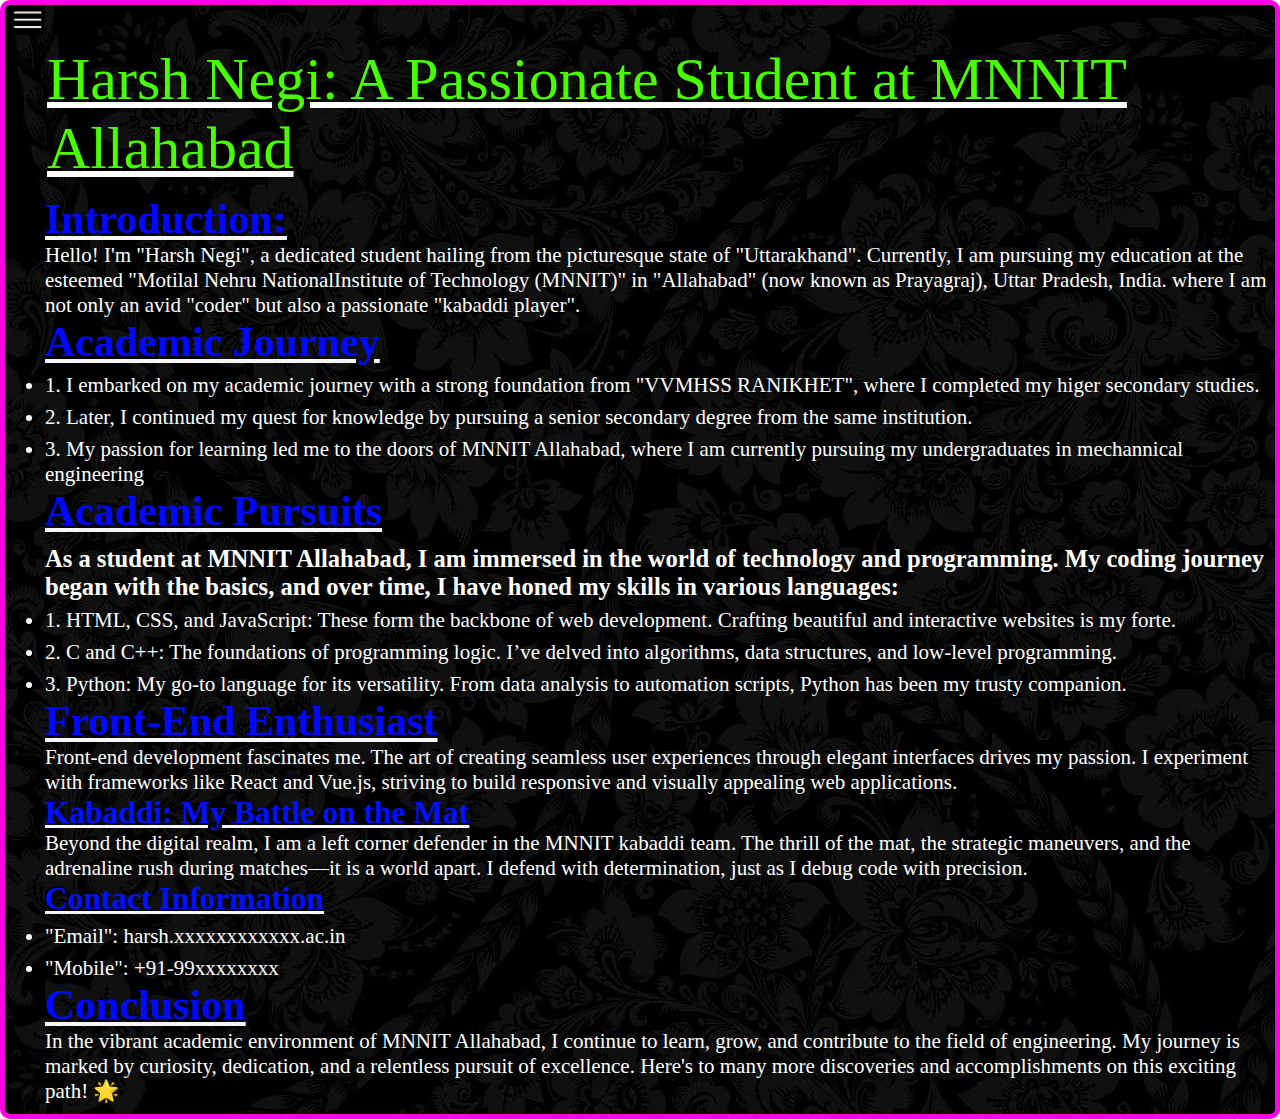
<file: About.html>
<!DOCTYPE html>
<html lang="en">

<head>
    <meta charset="UTF-8">
    <meta name="viewport" content="width=device-width, initial-scale=1.0">
    <title>PERSONAL PORTFOLIO</title>
    <link rel="stylesheet" href="style.css">
    <link rel="stylesheet" href="style4.css">
</head>

<body>
    <div class="container">
        <div class="bar barout">
            <nav>
                <ul>
                    <li><a href="/"><img src="icons8-home-50 (1).png" alt="Home"></a></li>
                    <li><a href="/skills.html">Skills</a></li>
                    <li><a href="/About.html">About</a></li>
                    <li><a href="/projects.html">Projects</a></li>
                    <li><a href="/contact.html">Contact</a></li>
                    <li><a href="/achivement.html">Achievement</a></li>
                </ul>
            </nav>
        </div>
        <div class="main1">
            <div class="pop">
                <img class="ham" src="hambimage.png" alt="ham" width="23">
                <img class="cross" src="icons8-cross-64.png" alt="cross" width="23">
            </div>
            <div class="abt">
                <div class="heading">Harsh Negi: A Passionate Student at MNNIT Allahabad</div>

                <div class="introduction">
                    <h1>Introduction:</h1>
                    <p>Hello! I'm "Harsh Negi", a dedicated student hailing from the picturesque state of
                        "Uttarakhand". Currently, I am pursuing my education at the esteemed "Motilal Nehru
                        NationalInstitute of Technology (MNNIT)" in "Allahabad" (now known as Prayagraj), Uttar Pradesh,
                        India. where I am not only an avid "coder" but also a passionate "kabaddi player".</p>
                </div>
                <di class="academicjourney">
                    <h1>Academic Journey</h1>
                    <p>
                    <ul>
                        <li>
                            1. I embarked on my academic journey with a strong foundation from "VVMHSS RANIKHET",
                            where I completed my higer secondary studies.
                        <li>
                            2. Later, I continued my quest for knowledge by pursuing a senior secondary degree from the
                            same institution.</li>
                        <li>3. My passion for learning led me to the doors of MNNIT Allahabad, where I am currently
                            pursuing
                            my undergraduates in mechannical engineering </li>
                    </ul>
                    </p>
                    <div class="academicpersuits">
                        <h1>Academic Pursuits</h1>
                        <h3>As a student at MNNIT Allahabad, I am immersed in the world of technology and programming.
                            My coding journey began with the basics, and over time, I have honed my skills in various
                            languages:</h3>
                        <ul>
                            <li>1. HTML, CSS, and JavaScript: These form the backbone of web development. Crafting
                                beautiful
                                and interactive websites is my forte.</li>
                            <li>2. C and C++: The foundations of programming logic. I’ve delved into algorithms, data
                                structures, and low-level programming.</li>
                            <li>3. Python: My go-to language for its versatility. From data analysis to automation
                                scripts,
                                Python has been my trusty companion.</li>
                        </ul>
                    </div>
                    <div class="front">
                        <h1>Front-End Enthusiast</h1>
                        <p>Front-end development fascinates me. The art of creating seamless user experiences through
                            elegant interfaces drives my passion. I experiment with frameworks like React and Vue.js,
                            striving to build responsive and visually appealing web applications.</p>
                    </div>
                    <div class="sports">
                        <h2>Kabaddi: My Battle on the Mat</h2>
                        <div>Beyond the digital realm, I am a left corner defender in the MNNIT kabaddi team. The thrill
                        of the mat, the strategic maneuvers, and the adrenaline rush during matches—it is a world
                        apart. I defend with determination, just as I debug code with precision.</div>
                    </div>
                    <div>
                        <h2 class = "inf">Contact Information</h2>
                        <ul class="cont">
                            <li>
                                "Email": harsh.xxxxxxxxxxxx.ac.in</li>
                            <li>"Mobile": +91-99xxxxxxxx</li>
                        </ul>
                    </div>

                    <div class="conclusion">
                        <h1> Conclusion</h1>
                        In the vibrant academic environment of MNNIT Allahabad, I continue to learn, grow, and
                        contribute to the field of engineering. My journey is marked by curiosity, dedication, and a
                        relentless pursuit of excellence. Here's to many more discoveries and accomplishments on
                        this
                        exciting path! 🌟
                    </div>
            </div>
        </div>
    </div>
    <div class="picture"></div>
    </div>
    </div>
    </div>
    <script src="script.js"></script>
</body>

</html>
</file>
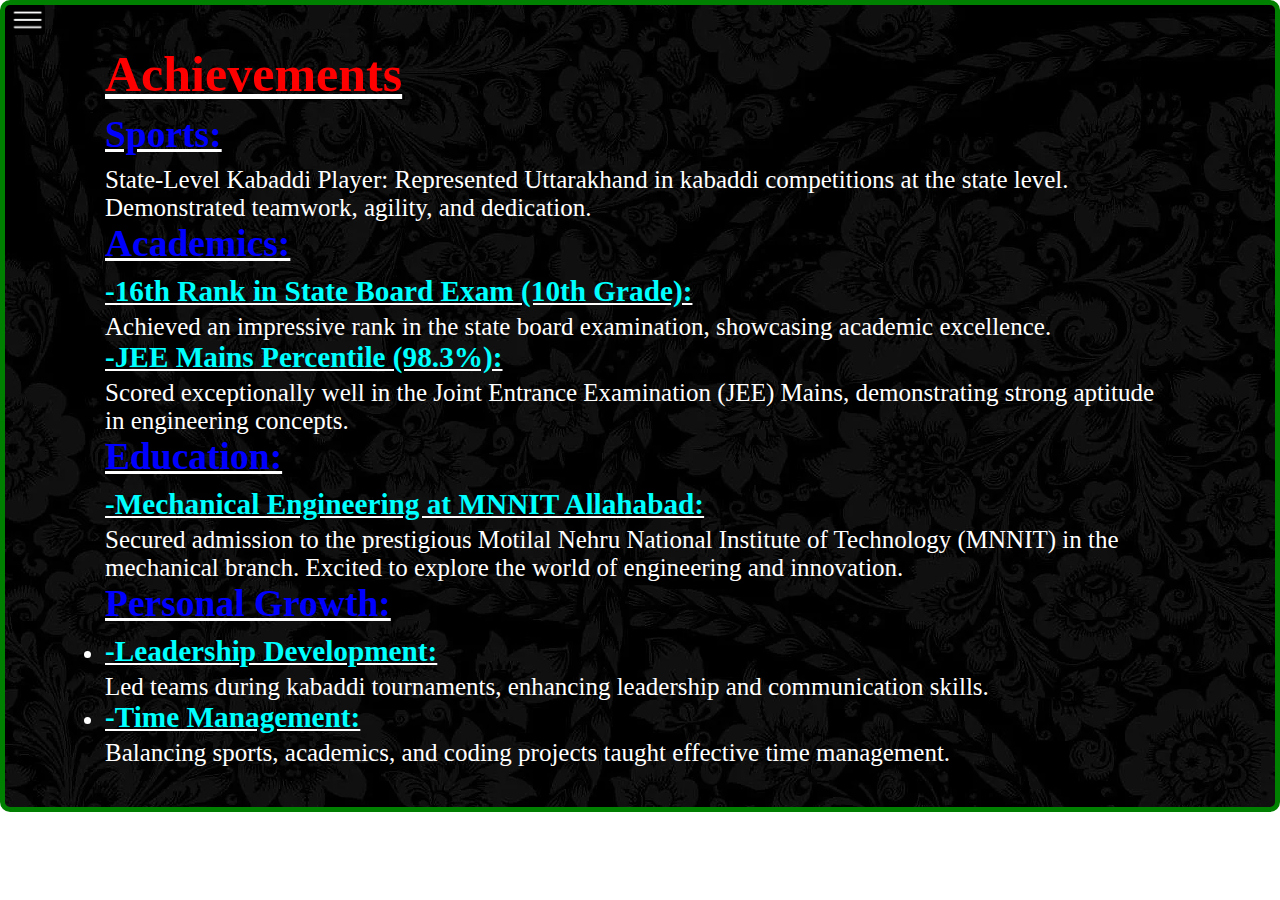
<file: achivement.html>
<!DOCTYPE html>
<html lang="en">

<head>
    <meta charset="UTF-8">
    <meta name="viewport" content="width=device-width, initial-scale=1.0">
    <title>PERSONAL PORTFOLIO</title>
    <link rel="stylesheet" href="style.css">
    <link rel="stylesheet" href="style5.css">
</head>

<body>
    <div class="container">
        <div class="bar barout">
            <nav>
                <ul>
                    <li><a href="/index.html"><img src="icons8-home-50 (1).png" alt="Home"></a></li>
                    <li><a href="/skills.html">Skills</a></li>
                    <li><a href="/About.html">About</a></li>
                    <li><a href="/projects.html">Projects</a></li>
                    <li><a href="/contact.html">Contact</a></li>
                    <li><a href="/achivement.html">Achivement</a></li>
                </ul>
            </nav>
        </div>
        <div class="main3">
            <div class="pop">
                <img class="ham"
                    src="hambimage.png"
                    alt="ham" width="23">
                <img class="cross"
                    src="icons8-cross-64.png"
                    alt="cross" width="23">
            </div>
            <div class="achive">
                <h1>Achievements</h1>
                <h2>Sports:</h2>
                <p>State-Level Kabaddi Player: Represented Uttarakhand in kabaddi competitions at the state level.
                    Demonstrated teamwork, agility, and dedication.</p>
                <h2>Academics:</h2>
                <div>
                    <h3>-16th Rank in State Board Exam (10th Grade):</h3>Achieved an impressive rank in the state board
                    examination, showcasing academic excellence.
                </div>
                <div>
                    <h3>-JEE Mains Percentile (98.3%):</h3>Scored exceptionally well in the Joint Entrance Examination
                    (JEE) Mains, demonstrating strong aptitude in engineering concepts.
                </div>
                <h2>Education:</h2>
                <div>
                    <h3>-Mechanical Engineering at MNNIT Allahabad:</h3>Secured admission to the prestigious Motilal
                    Nehru National Institute of Technology (MNNIT) in the mechanical branch. Excited to explore the
                    world of engineering and innovation.
                </div>
                <h2>Personal Growth:</h2>
                <ul>
                    <li>
                        <h3>-Leadership Development:</h3>Led teams during kabaddi tournaments, enhancing leadership and
                        communication skills.
                    </li>
                    <li>
                        <h3>-Time Management:</h3>Balancing sports, academics, and coding projects taught effective time
                        management.
                    </li>
                </ul>


            </div>
        </div>
    </div>
    <script src="script.js"></script>
</body>

</html>
</file>
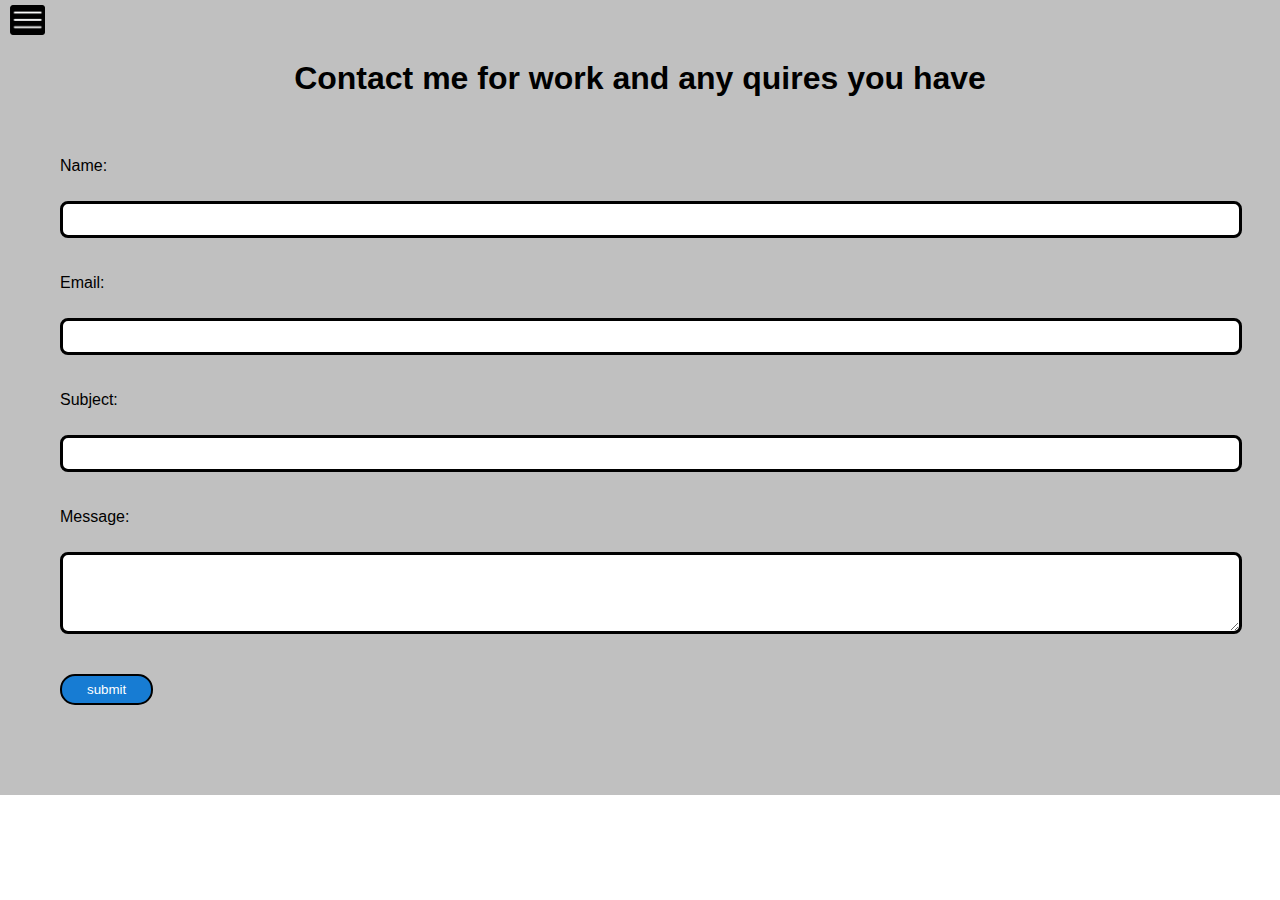
<file: contact.html>
<!DOCTYPE html>
<html lang="en">

<head>
    <meta charset="UTF-8">
    <meta name="viewport" content="width=device-width, initial-scale=1.0">
    <title>PERSONAL PORTFOLIO</title>
    <link rel="stylesheet" href="style.css">
    <link rel="stylesheet" href="style6.css">
</head>

<body>
    <div class="container">
        <div class="bar barout">
            <nav>
                <ul>
                    <li><a href="/"><img src="icons8-home-50 (1).png" alt="Home"></a></li>
                    <li><a href="/skills.html">Skills</a></li>
                    <li><a href="/About.html">About</a></li>
                    <li><a href="/projects.html">Projects</a></li>
                    <li><a href="/contact.html">Contact</a></li>
                    <li><a href="/achivement.html">Achivement</a></li>
                </ul>
            </nav>
        </div>
        <div class="main5">
            <div class="pop">
                <img class="ham" src="hambimage.png" alt="ham" width="23">
                <img class="cross"src="icons8-cross-64.png" alt="cross" width="23">
            </div>
            <div class="form">
                <h1>Contact me for work and any quires you have </h1>
                <form action="mailto:amarsingh4362@gmail.com" method="post" enctype="text/plain">
                    <div><label for="name">Name:</label><br>
                    <input type="text" id="name" name="name" required><div>
                    <div><label for="email">Email:</label><br>
                    <input type="email" id="email" name="email" required></div>
                    <div><label for="subject">Subject:</label><br>
                    <input type="text" id="subject" name="subject" required></div>
                    <div><label for="message">Message:</label><br>
                    <textarea id="message" name="message" rows="4" cols="50" required></textarea></div>
                    <div><input type="submit" value="submit"></div>
                </form>
            </div>
        </div>

    </div>
    <script src="script.js"></script>      
</body>

</html>
</file>
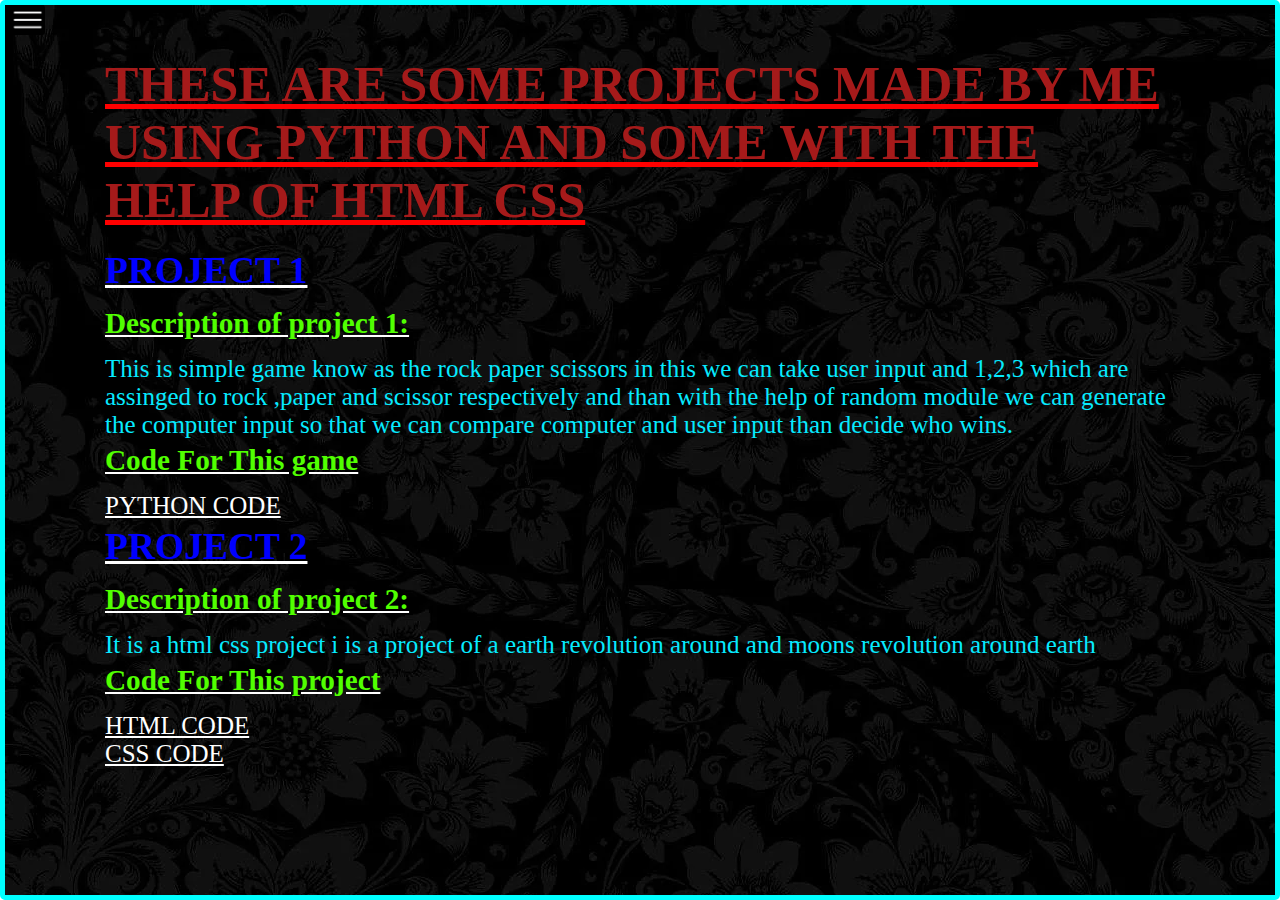
<file: projects.html>
<!DOCTYPE html>
<html lang="en">

<head>
    <meta charset="UTF-8">
    <meta name="viewport" content="width=device-width, initial-scale=1.0">
    <title>PERSONAL PORTFOLIO</title>
    <link rel="stylesheet" href="style.css">
    <link rel="stylesheet" href="style3.css">
</head>

<body>
    <div class="container">
        <div class="bar barout">
            <nav>
                <ul>
                    <li><a href="/"><img src="icons8-home-50 (1).png" alt="Home"></a></li>
                    <li><a href="/skills.html">Skills</a></li>
                    <li><a href="/About.html">About</a></li>
                    <li><a href="/projects.html">Projects</a></li>
                    <li><a href="/contact.html">Contact</a></li>
                    <li><a href="/achivement.html">Achivement</a></li>
                </ul>
            </nav>
        </div>
        <div class="main2">
            <div class="pop">
                <img class="ham" src="hambimage.png" alt="ham" width="23">
                <img class="cross" src="icons8-cross-64.png" alt="cross" width="23">
            </div>
            <div class="projects">
                <h1>THESE ARE SOME PROJECTS MADE BY ME USING PYTHON AND SOME WITH THE HELP OF HTML CSS </h1>
                <h2>PROJECT 1</h2>
                <h3>Description of project 1:</h3>
                <div>This is simple game know as the rock paper scissors in this we can take user input and 1,2,3 which
                    are assinged to rock ,paper and scissor respectively and than with the help of random module we can
                    generate the computer input so that we can compare computer and user input than decide who wins.
                </div>
                <h3>Code For This game </h3>
                <div><a href="rockpaperscicors.py">PYTHON CODE</a></div>
                <div>
                    <h2>PROJECT 2</h2>
                </div>
                <h3>Description of project 2:</h3>
                <div>It is a html css project i is a project of a earth revolution around and moons revolution around
                    earth</div>
                <h3>Code For This project</h3>
                <div><a href="ssolar.html">HTML CODE</a></div>
                <div><a href="solar.css">CSS CODE</a></div>
            </div>
            <div class="picture"></div>
        </div>
    </div>
    </div>
    <script src="script.js"></script>
</body>

</html>
</file>
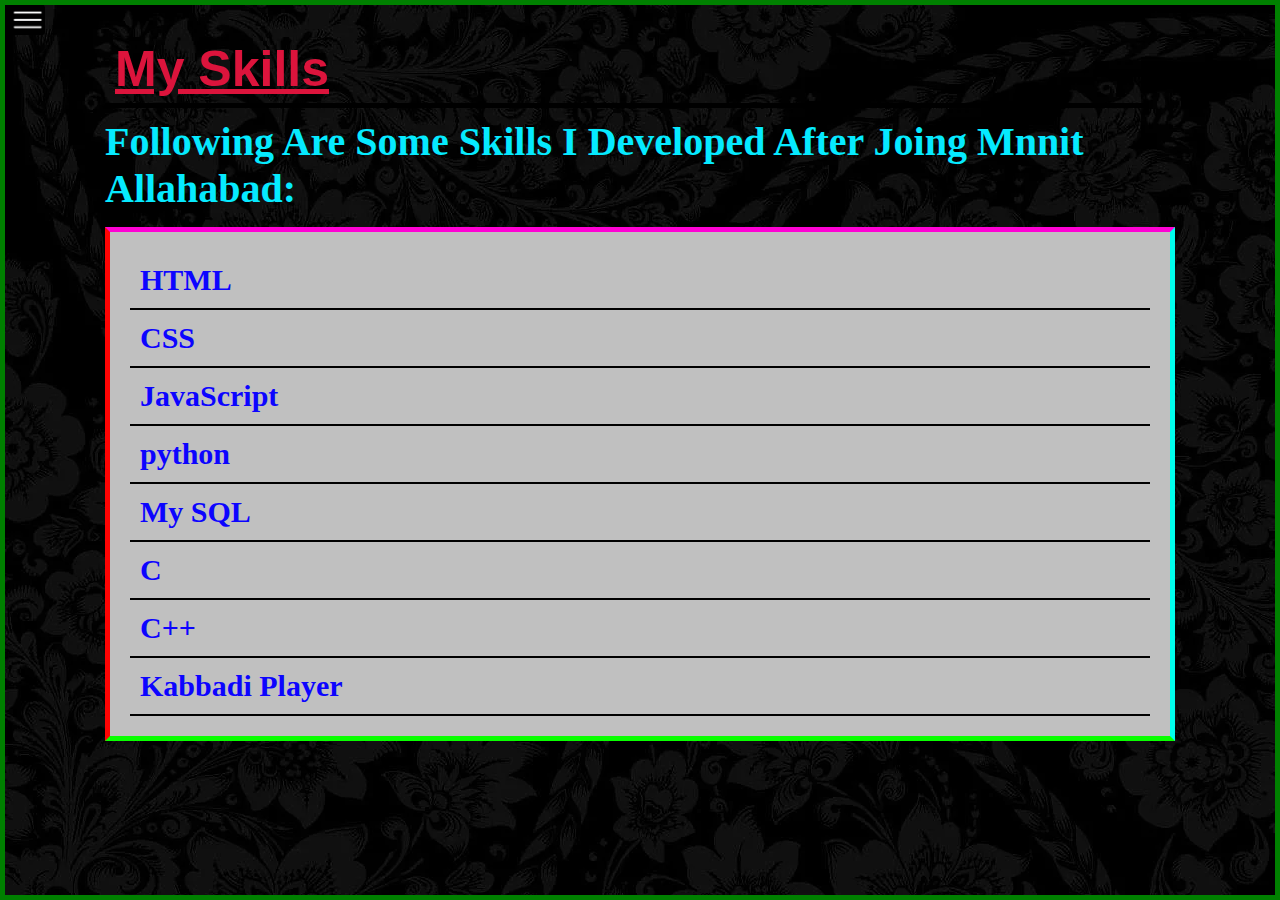
<file: skills.html>
<!DOCTYPE html>
<html lang="en">

<head>
    <meta charset="UTF-8">
    <meta name="viewport" content="width=device-width, initial-scale=1.0">
    <title>PERSONAL PORTFOLIO</title>
    <link rel="stylesheet" href="style2.css">
    <link rel="stylesheet" href="style.css">
</head>

<body>
    <div class="container">
        <div class="bar barout">
            <nav>
                <ul>
                    <li><a href="/index.html"><img src="icons8-home-50 (1).png" alt="Home"></a></li>
                    <li><a href="/skills.html">Skills</a></li>
                    <li><a href="/About.html">About</a></li>
                    <li><a href="/projects.html">Projects</a></li>
                    <li><a href="/contact.html">Contact</a></li>
                    <li><a href="/achivement.html">Achivement</a></li>
                </ul>
            </nav>
        </div>
        <div class="myskills">
            <div class="pop">
                <img class="ham" src="hambimage.png" alt="ham" width="23">
                <img class="cross" src="icons8-cross-64.png" alt="cross" width="23">
            </div>
            <div class="skills">
                <h1>My Skills</h1>
                <h2>Following Are Some Skills I Developed After Joing Mnnit Allahabad:</h2>
                <ul>
                    <li>HTML</li>
                    <li>CSS</li>
                    <li>JavaScript</li>
                    <li>python</li>
                    <li>My SQL</li>
                    <li>C</li>
                    <li>C++</li>
                    <li>Kabbadi Player</li>
                </ul>
            </div>
        </div>
    </div>
    <script src="script.js"></script>
    <script>alert("WELCOME TO MY SKILLS PAGE")</script>
</body>

</html>
</file>
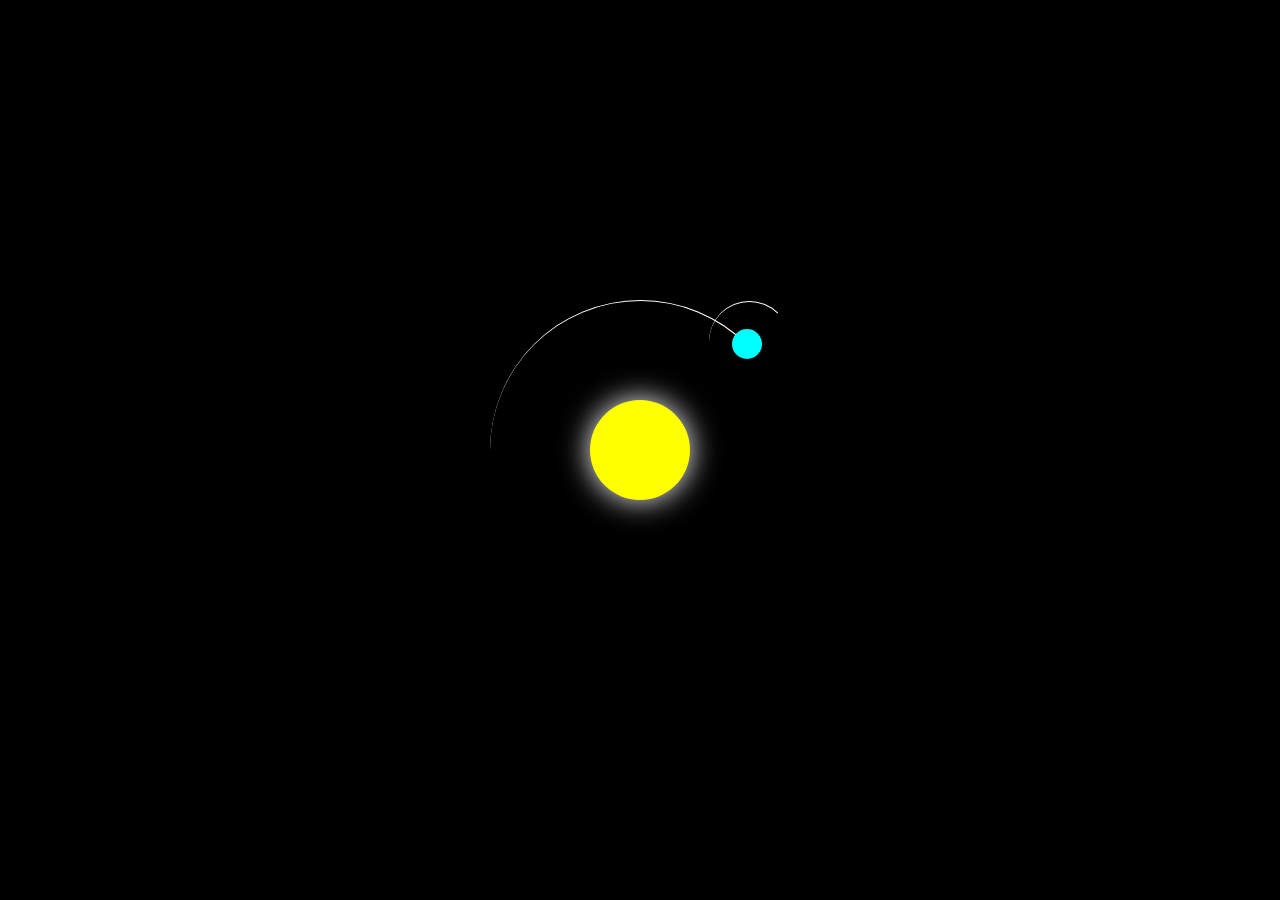
<file: ssolar.html>
<!DOCTYPE html>
<html lang="en">
<head>
    <meta charset="UTF-8">
    <meta name="viewport" content="width=device-width, initial-scale=1.0">
    <title>Document</title>
    <link rel="stylesheet" href="solar.css">
</head>
<body>
    <div class="container">
        <div class="sun"></div>
        <div class="earth">
            <div class="moon"></div>
        </div>
    </div>
</body>

</html>
</file>
<file: style.css>
@import url('https://fonts.googleapis.com/css2?family=Source+Code+Pro:ital,wght@0,200..900;1,200..900&display=swap');
*{
    margin: 0;
    padding: 0;
}
.container{
    display: flex;
}

.main{
    background-color:black; 
    background-image: url(back.webp);
    width:100vw;
    height: 100vh;
    color:rgb(6, 222, 251);
    border :6px solid rgb(0, 187, 255);
    border-radius: 10px;
    /* margin-top: 0px; */
}
.bar{
    position:fixed;
    /* transition: tranform 100s ease-in; */
    /* background-color: rgb(246, 235, 235);  */
    width:260px; 
    /* font-family: "Ojuju", sans-serif;  */
    /* font-family: 'Franklin Gothic Medium', 'Arial Narrow', Arial, sans-serif; */
    height: 100vh;
    box-sizing:border-box;
    border: 2px solid white;
    border-radius: 10px;
    font-weight: 900;
    background-color:rgb(0, 0, 0);
    /* box-shadow: rgba(41, 198, 21, 0.485) 0px 30px 60px -12px inset, rgba(246, 0, 0, 0.3) 0px 18px 36px -18px inset; */
} 
.bar nav{
    padding:30px
}
.bar nav li{
    list-style: none;
    font-size: 30px;
    padding: 20px 30px;
    font-weight: 800;
    /* color: #1c0ac0; */
}
.bar nav li img{
    width: 50px;
    /* padding-right: 20px; */
}
.bar nav li a{
    text-decoration: none;
    color:rgb(0, 255, 229)
}
.infocontainer{
    /* background-color: rgb(255, 0, 195); */
    height:60vh;
    /* position: relative; */
    width:75vw;
    margin:140px auto;
    /* padding: auto; */
    display: flex;
    justify-content: space-around;
    font-family: "Source Code Pro", monospace;
}
.info{
    display:flex;
    justify-content: center;
    flex-direction: column;
}
.hello{
    font-size: 55px;
    color: navajowhite;
    /* font-family: fantasy; */  
    font-family: Georgia, 'Times New Roman', Times, serif; 
    text-decoration: solid rgb(255, 255, 255) underline;
    /* padding-top: 100px; */
}
pre{
    font-size: 70px;
    /* font-family: system-ui, -apple-system, BlinkMacSystemFont, 'Segoe UI', Roboto, Oxygen, Ubuntu, Cantarell, 'Open Sans', 'Helvetica Neue', sans-serif; */
    font-weight: bolder;
    font-family:Arial, Helvetica, sans-serif;
    font-family: 'Times New Roman', Times, serif;
    text-decoration: solid white underline;
    color: rgb(43, 226, 220);
}
.h{
    font-family: 'Times New Roman', Times, serif;
    font-size: 40px;
    font-weight: 900;
    text-decoration: solid white underline;
    color: green;
}
.h1{
    font-size:22px;
    padding-top: 15px;
    font-family:Arial, Helvetica, sans-serif;
    font-weight: 300;
    color: aqua;  
}
.button{
    margin-top: 30px;
}
button{
    padding:11px 16px;
    border-radius: 50px;
    color:rgb(255, 255, 255);
    background-color: rgb(75, 255, 30);
    font-size: bold;
    font-size: 25px;
    margin:0 3px;
    cursor: pointer;
}
button:hover{
    background-color:rgb(255, 254, 254);
    color: dodgerblue;
}
.pop{
    position: fixed;
    top: 5px;
    left: 10px;
    cursor: pointer;  
}
.pop img{
    width: 35px;
}
.cross{
    padding-top: 0px;
    margin-left: 209px;
}
.cross:hover{
    background-color: rgb(0, 247, 255);
}
.ham{
    height:30px;
}
.ham:hover{
    background-color:aqua;
}
.barout{
    transform: translate(-300px,0px);
    transition: trasform 10ms ease-in;
}
</file>
<file: style4.css>
.container2{
    display: flex;
}
.main1{
    font-size: 21px;
    /* background-color:rgb(255, 255, 255); */
    background-image: url("back.webp");
    padding-left: 40px;
    color: rgb(222, 12, 12);
    border:5px solid rgb(255, 0, 230);
    box-sizing: border-box;
    border-radius: 10px;
    /* position:relative */
    background-color: black;
}
.heading{
    font-size: 60px;
    margin-bottom: 10px;
    padding: 40px 2px 2px 2px;
    text-decoration: solid white underline;
    color: #48ff00;
}
.abt h1{
    color: #0008ff;
    text-decoration: solid whitesmoke underline; 
} 
.abt h3,h3,p,h3,ul,.cont,.conclusion,.sports div{
    color: white;
}
.sports h2,.inf{
    color: #0011ff;
    text-decoration: solid whitesmoke underline; 
}
.academicjourney ul li{
    padding-top: 7px;
}
.academicpersuits  ul li{
    padding-top: 7px;
}
.academicpersuits h1{
    margin-bottom: 10px;
}
.conclusion{
    padding-bottom: 10px;
}
</file>
<file: style5.css>
.main3{
    font-size: 25px;
    background-color: black;
    color: white;
    border: 5px solid green;
    box-sizing: border-box;
    border-radius: 10px;
    background-image: url(back.webp);
}
.achive{
    padding: 40px 100px;
}
.achive h1,.achive h3{
    text-decoration:solid rgb(255, 255, 255) underline;
}
.achive h1{
    padding-bottom: 10px;
    color: red;
}
.achive h2{
    padding-bottom: 10px;
    color: blue;
    text-decoration: solid rgb(255, 255, 255) underline;
}
.achive h3{
    padding-bottom: 5px;
    color: aqua;
}
</file>
<file: style6.css>
.main5{
    width: 100vw;
}
.form{
    padding:60px 60px;
    font-family:Arial, Helvetica, sans-serif;
}
.form h1{ 
    text-align: center;
    font-family: Verdana, Geneva, Tahoma, sans-serif;
    margin-bottom: 50px;
}
.form div{
    padding:10px 0;
}
.form input[type="text"],
.form input[type="email"],
.form textarea {
  width: 100%;
  padding: 0.5rem;
  margin-bottom: 1rem;
  border: 3px solid #000000;
  border-radius: 8px;
}
.form {
    background-color:silver;
  }
  
.form form {
    margin: 0;
    padding: 0;
  }
  
.form label {
    display: block;
    margin-bottom: 0.5rem;
  }
  .form textarea {
    resize: vertical;
  }
  
  .form input[type="submit"] {
    background-color: hsl(208, 80%, 46%);
    border: 2px solid black;
    border-radius: 15px;
    color: #fff;
    padding: 6px 25px;
    cursor: pointer;
  }
  
  .form input[type="submit"]:hover {
    /* background-color: #c59931; */
     color: hsl(208, 80%, 46%);
     background-color: #1c0ac0;
  }
</file>
<file: style3.css>
.main2{
    font-size: 25px;
    padding: 50px 100px;
    background-image: url("back.webp");
    height: 100vh;
    /* position: relative; */
    border: 5px solid aqua;
    box-sizing: border-box;
    /* box-sizing: calc(justify-content); */
    border-radius: 5px;
    /* color: #0011ff; */
    background-color: black;
}
.projects h1{
    text-decoration:solid rgb(255, 0, 0) underline;
    padding-bottom: 15px;
    color: #a51a1a;
}
.projects h2{
    color:blue;
    text-decoration:solid rgb(255, 255, 255) underline;
    padding-bottom: 10px;
    padding-top: 5px;
}
.projects div a{
    /* text-decoration: none; */
    color:white;
    
}
.projects div a:hover{
    color:rgba(0, 247, 255, 0.997);
}
.projects div{
    color: #06eaff;
}
.projects h3{
    color:rgb(77, 255, 0);
    text-decoration:solid rgb(255, 255, 255) underline;
    padding-bottom: 15px;
    padding-top: 5px;
    color: rgb(81, 255, 0);
}
</file>
<file: style2.css>
.container{
    display: flex;
    /* background-color: #000000; */
    /* background-image: url(back.webp); */
    height: 100vh;
}
.myskills{
    background-color: black;
    width: 100vw;
    box-sizing: border-box;
    border: 5px solid green;
    background-image: url(back.webp);  
}
.skills h1{
    width: 80vw;
    font-size: 50px;
    text-decoration: underline;
    padding:5px 10px;
    font-family:Verdana, Geneva, Tahoma, sans-serif;
    color:crimson;
    border-bottom: 5px solid black;
}
.skills {
    /* background-color: black; */
    /* text-align: center; */
    padding: 30px 100px;
    /* position: relative; */
}
.skills ul {
    list-style: none;
    font-size:30px;
    padding:20px 20px;
    border-bottom: 5px solid rgb(9, 255, 0);
    background-color: silver;
    border-left: 5px solid rgb(255, 3, 3);
    border-right: 5px solid rgb(0, 255, 238);
    border-top: 5px solid rgb(254, 2, 212);
}
.skills ul li{
    padding:11px 10px;
    font-weight: bolder;
    color: rgb(12, 4, 255);
    border-bottom: 2px solid rgb(0, 0, 0); 
}
.skills h2{
    font-size: 40px;
    margin-top: 10px;
    color: #06eaff;
    margin-bottom: 15px;
    /* padding-right: 20px; */
    /* border-bottom:0.15em solid rgb(229, 229, 238) ; */
}
</file>
<file: solar.css>
body {
    margin: 0;
    height: 100vh;
    display: flex;
    align-items: center;
    justify-content: center;
    background-color: black;
    overflow: hidden;

}

.container {
    font-size: 10px;
    width: 40em;
    height: 40em;
    position: relative;
}

.sun {
    position: absolute;
    top: 15em;
    left: 15em;
    height: 10em;
    width: 10em;
    background-color: yellow;
    border-radius: 50%;
    box-shadow: 0 0 3em white;
}

.earth, .moon {
    position: absolute;
    border-style: solid;
    border-color: white transparent transparent transparent;
    border-width: 0.1em 0.1em 0 0;
    border-radius: 50%;
}

.earth {
    top: 5em;
    left: 5em;
    height: 30em;
    width: 30em;
    animation: orbit 36.5s linear infinite;
}

.moon {
    top: 0;
    right: 0;
    height: 8em;
    width: 8em;
    animation: orbit 2.7s linear infinite;
}

.earth::before ,
.moon::before {
    content: '';
    position: absolute;
    border-radius: 50%;
}

.earth::before {
    top: 2.8em;
    right: 2.8em;
    height: 3em;
    width: 3em;
    background-color: aqua;
}

.moon::before {
    top: 0.8em;
    right: 0.2em;
    height: 1.2em;
    background-color: silver;
}

@keyframes orbit {
    to {
        transform: rotate(360deg);
    }
}
</file>
